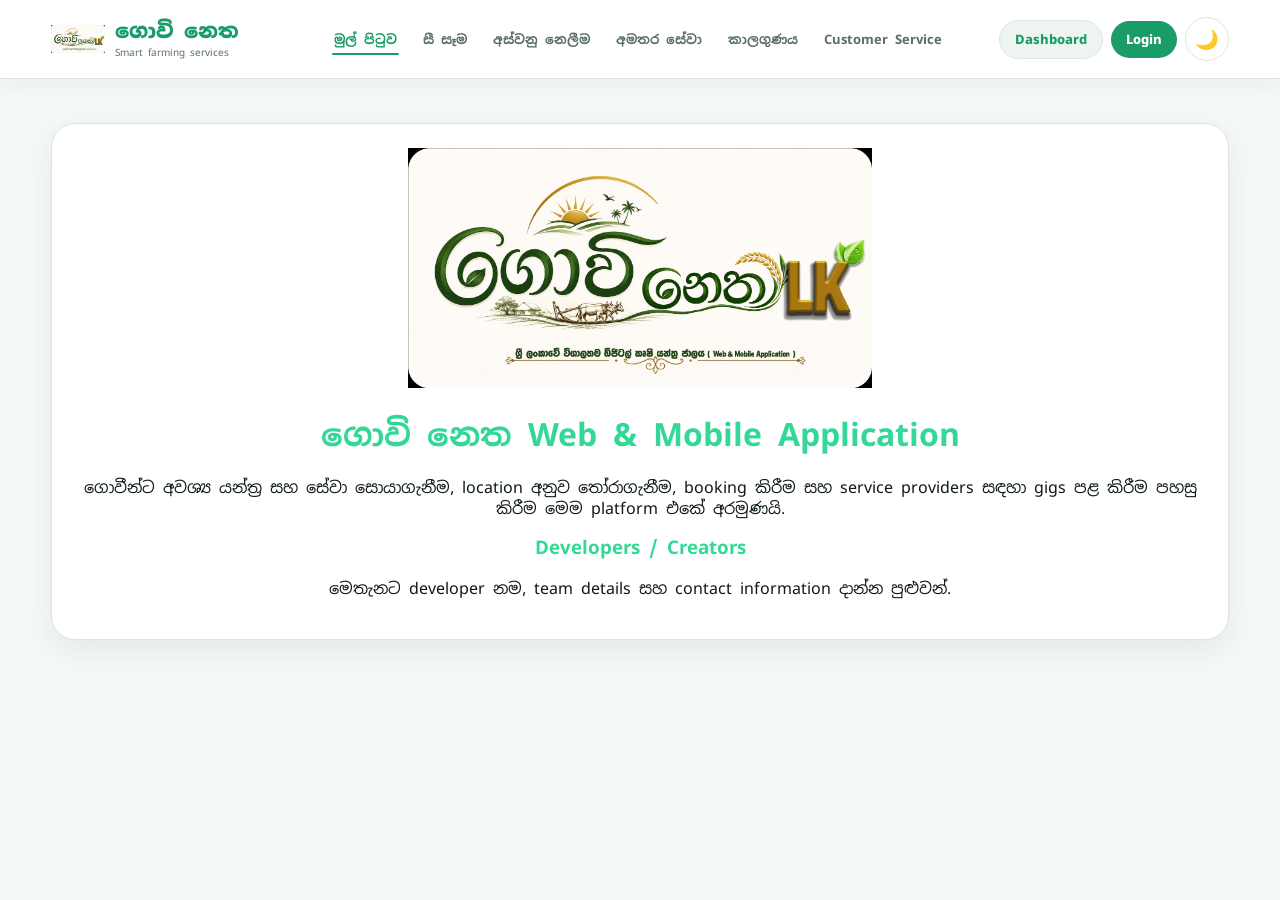
<file: pages/about.html>
<!doctype html><html lang="si"><head><meta charset="utf-8"><meta name="viewport" content="width=device-width,initial-scale=1"><title>ගොවි නෙත | About</title><script>document.documentElement.dataset.theme=localStorage.getItem("goviTheme")||"light";</script><link rel="stylesheet" href="../css/style.css"></head><body><div id="siteHeader"></div><main class="section"><div class="container"><div class="card" style="text-align:center"><img src="../assets/logo.png" style="width:min(500px,90%);height:240px;object-fit:contain"><h1 style="color:#33d896">ගොවි නෙත Web & Mobile Application</h1><p>ගොවීන්ට අවශ්‍ය යන්ත්‍ර සහ සේවා සොයාගැනීම, location අනුව තෝරාගැනීම, booking කිරීම සහ service providers සඳහා gigs පළ කිරීම පහසු කිරීම මෙම platform එකේ අරමුණයි.</p><h3 style="color:#33d896">Developers / Creators</h3><p>මෙතැනට developer නම, team details සහ contact information දාන්න පුළුවන්.</p></div></div></main><script src="../js/header.js"></script><script src="../js/app.js"></script></body></html>
</file>
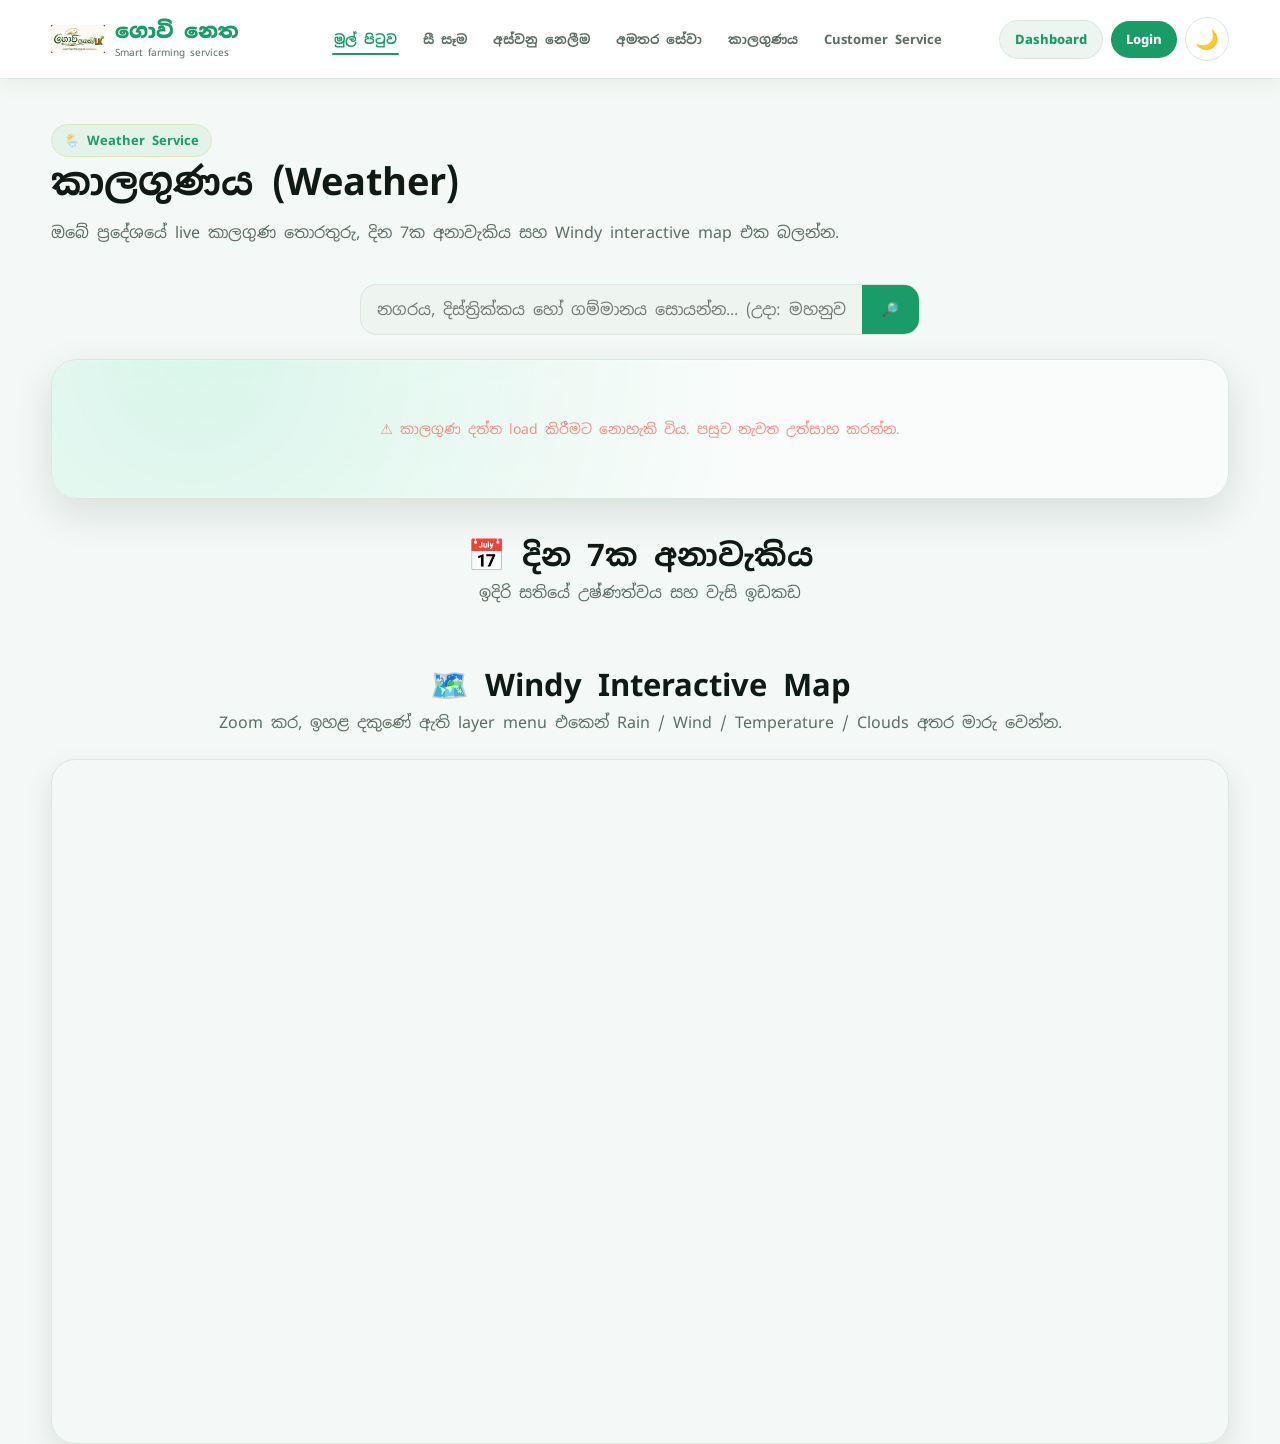
<file: pages/weather.html>
<!doctype html><html lang="si"><head><meta charset="utf-8"><meta name="viewport" content="width=device-width,initial-scale=1"><title>ගොවි නෙත LK | කාලගුණය (Weather)</title><script>document.documentElement.dataset.theme=localStorage.getItem("goviTheme")||"light";</script><link rel="stylesheet" href="../css/style.css"></head><body><div id="siteHeader"></div>
<main>
<div class="container page-head"><span class="badge">🌦️ Weather Service</span><h1>කාලගුණය (Weather)</h1><p>ඔබේ ප්‍රදේශයේ live කාලගුණ තොරතුරු, දින 7ක අනාවැකිය සහ Windy interactive map එක බලන්න.</p></div>
<div class="container">
  <div class="weather-search-wrap">
    <form class="weather-search-bar" id="weatherSearchForm">
      <input id="weatherSearchInput" placeholder="නගරය, දිස්ත්‍රික්කය හෝ ගම්මානය සොයන්න... (උදා: මහනුවර, අනුරාධපුරය)" autocomplete="off">
      <button type="submit">🔎</button>
    </form>
    <div class="weather-suggestions hidden" id="weatherSuggestions"></div>
  </div>

  <div class="weather-glass" id="weatherPageCurrent"><div class="weather-loading">⛅ ඔබේ ස්ථානය සොයමින්... GPS අවසර ලබා දෙන්න.</div></div>

  <div class="advisory-card hidden" id="weatherPageAdvisory"></div>

  <div class="section-title" style="margin-top:36px"><h2>📅 දින 7ක අනාවැකිය</h2><p>ඉදිරි සතියේ උෂ්ණත්වය සහ වැසි ඉඩකඩ</p></div>
  <div class="forecast-strip" id="weatherForecastStrip"></div>

  <div class="section-title" style="margin-top:36px"><h2>🗺️ Windy Interactive Map</h2><p>Zoom කර, ඉහළ දකුණේ ඇති layer menu එකෙන් Rain / Wind / Temperature / Clouds අතර මාරු වෙන්න.</p></div>
  <div class="windy-embed-wrap"><iframe id="windyFrame" src="" loading="lazy" allowfullscreen title="Windy interactive weather map"></iframe></div>
</div>
</main>
<div id="toast" class="toast"></div>
<script src="../js/header.js"></script><script src="../js/app.js"></script>
<script type="module">
import { initWeatherPage } from "../js/weather.js";
initWeatherPage();
</script>
</body></html>
</file>
<file: css/style.css>
@import url('https://fonts.googleapis.com/css2?family=Noto+Sans+Sinhala:wght@400;500;600;700;800&family=Noto+Sans+Tamil:wght@400;500;600;700;800&display=swap');
:root{--green:#33d896;--green2:#22b67c;--gold:#f0b93d;--cream:#0b0f0d;--ink:#eaf3ee;--muted:#9db3a6;--line:#223028;--card:#131a17;--card2:#182019;--shadow:0 18px 45px rgba(0,0,0,.55)}
html[data-theme="light"]{--green:#1a9c68;--green2:#158056;--gold:#c98a12;--cream:#f4f8f6;--ink:#0f1a15;--muted:#5a6f63;--line:#dbe6df;--card:#ffffff;--card2:#eef4f0;--shadow:0 12px 30px rgba(20,40,30,.10)}
*{box-sizing:border-box}html{scroll-behavior:smooth}body{margin:0;background:var(--cream);color:var(--ink);font-family:'Noto Sans Sinhala',system-ui,sans-serif;transition:background .25s,color .25s}a{text-decoration:none;color:inherit}.container{width:min(1180px,92%);margin:auto}.topbar{background:#070a08;color:#cfe0d5;font-size:13px;padding:7px 0;border-bottom:1px solid var(--line)}.topbar .container{display:flex;justify-content:space-between;gap:15px}.header{position:sticky;top:0;z-index:1000;background:rgba(11,15,13,.88);backdrop-filter:blur(14px);box-shadow:0 4px 22px rgba(0,0,0,.35);border-bottom:1px solid var(--line)}.nav{height:78px;display:flex;align-items:center;gap:22px}.brand{display:flex;align-items:center;gap:11px;min-width:220px}.brand img{width:58px;height:58px;object-fit:contain;border-radius:14px}.brand strong{color:var(--green);font-size:19px;line-height:1.1}.brand small{display:block;color:var(--muted);font-size:10px;margin-top:3px}.search{flex:1;display:flex;max-width:530px;background:#0f1512;border:1px solid var(--line);border-radius:14px;overflow:hidden}.search input{flex:1;border:0;background:transparent;padding:13px 16px;outline:0;font:inherit;color:var(--ink)}.search input::placeholder{color:#5f7468}.search button{border:0;background:var(--green);color:#04140c;font-weight:800;padding:0 18px;cursor:pointer}.nav-actions{display:flex;gap:9px;align-items:center}.nav-avatar-btn{display:inline-flex;align-items:center;justify-content:center;width:40px;height:40px;border-radius:50%;flex:none}
.nav-avatar-btn:not(:has(img)){background:var(--card2);border:1px solid var(--line);color:var(--ink);font-size:18px}
.nav-avatar{width:40px;height:40px;border-radius:50%;object-fit:cover;border:2px solid var(--green);display:block;box-shadow:0 0 0 2px rgba(51,216,150,.15)}.btn{border:0;border-radius:12px;padding:11px 17px;font:inherit;font-weight:700;cursor:pointer;display:inline-flex;align-items:center;justify-content:center;gap:7px}.btn.primary{background:var(--green);color:#04140c}.btn.gold{background:var(--gold);color:#241800}.btn.light{background:var(--card2);color:var(--green);border:1px solid var(--line)}.btn.outline{background:transparent;border:1px solid var(--line);color:var(--ink)}.hero{padding:46px 0 20px;background:radial-gradient(ellipse at top,#122019 0%,var(--cream) 65%)}.hero-center{display:flex;flex-direction:column;align-items:center;text-align:center;max-width:760px;margin:0 auto}.hero-logo{width:min(560px,92%);height:auto;object-fit:contain;filter:drop-shadow(0 0 55px rgba(51,216,150,.25));margin-bottom:6px}.hero-sub{font-size:17px;color:var(--muted);line-height:1.9;max-width:640px;margin:6px 0 22px}.hero-cta{display:flex;gap:12px;flex-wrap:wrap;justify-content:center}.hero-cta .btn{padding:13px 24px;font-size:15px;border-radius:14px}.hero-pills{display:flex;gap:12px;flex-wrap:wrap;justify-content:center;margin-top:24px}.hero-pills span{background:var(--card);border:1px solid var(--line);box-shadow:var(--shadow);padding:9px 16px;border-radius:999px;font-size:13px;font-weight:700;color:var(--green)}.hero h1{font-size:clamp(34px,5vw,58px);line-height:1.12;margin:12px 0;color:var(--green)}.hero p{font-size:17px;color:var(--muted);line-height:1.9;max-width:700px}.badge{display:inline-block;padding:7px 12px;border-radius:999px;background:#122019;border:1px solid var(--line);color:var(--green);font-weight:700;font-size:13px}.hero-card{background:var(--card);border:1px solid var(--line);border-radius:28px;box-shadow:var(--shadow);padding:24px}.hero-card img{width:100%;height:260px;object-fit:contain;border-radius:20px;background:var(--card2)}.stats{display:grid;grid-template-columns:repeat(4,1fr);gap:14px;margin:30px 0}.stat{background:var(--card);border:1px solid var(--line);padding:22px;border-radius:18px;box-shadow:var(--shadow)}.stat b{display:block;color:var(--green);font-size:27px}.stat span{color:var(--muted);font-size:13px}.ad{min-height:130px;border:1px dashed var(--line);background:linear-gradient(120deg,#101512,var(--cream));border-radius:22px;display:flex;align-items:center;justify-content:center;text-align:center;color:var(--muted);margin:20px 0 38px}.section{padding:35px 0}.section-title{text-align:center;margin-bottom:26px}.section-title h2{color:var(--green);font-size:30px;margin:0 0 7px}.section-title p{color:var(--muted);margin:0}.big-buttons{display:grid;grid-template-columns:repeat(3,1fr);gap:20px}.big-btn{min-height:180px;border-radius:24px;padding:28px;background:var(--card);border:1px solid var(--line);box-shadow:var(--shadow);display:flex;flex-direction:column;justify-content:center;align-items:center;text-align:center;transition:.2s}.big-btn:hover{transform:translateY(-4px);border-color:var(--green);box-shadow:0 18px 45px rgba(51,216,150,.18)}.big-btn .icon{font-size:52px;margin-bottom:10px}.big-btn h3{margin:0;color:var(--green);font-size:22px}.big-btn p{margin:8px 0 0;color:var(--muted);font-size:13px}.info-grid{display:grid;grid-template-columns:1fr 1fr;gap:22px}.card{background:var(--card);border:1px solid var(--line);border-radius:22px;padding:24px;box-shadow:var(--shadow)}.card h3{color:var(--green);margin-top:0}.footer{margin-top:45px;background:#070a08;color:#c7d7cc;padding:42px 0 22px;border-top:1px solid var(--line)}.footer-grid{display:grid;grid-template-columns:1.4fr 1fr 1fr;gap:25px}.footer h3{color:var(--green)}.footer p{color:#8ea294;line-height:1.8}.copyright{border-top:1px solid var(--line);margin-top:25px;padding-top:16px;font-size:12px;color:#6f8477}.page-head{padding:38px 0 24px}.page-head h1{color:var(--green);margin:0 0 8px;font-size:34px}.page-head p{color:var(--muted)}.map-wrap{display:grid;grid-template-columns:330px 1fr;gap:18px}.filters{background:var(--card);border:1px solid var(--line);border-radius:20px;padding:20px}.field{margin-bottom:14px}.field label{display:block;font-weight:700;font-size:13px;margin-bottom:6px;color:#c3d6c9}.field input,.field select,.field textarea{width:100%;padding:12px;border:1px solid var(--line);border-radius:11px;background:var(--card2);color:var(--ink);outline:0;font:inherit}.field input::placeholder,.field textarea::placeholder{color:#5f7468}.field textarea{min-height:100px;resize:vertical}.two-col{display:grid;grid-template-columns:1fr 1fr;gap:12px}.map{height:590px;border-radius:22px;overflow:hidden;border:1px solid var(--line);box-shadow:var(--shadow)}.results{margin-top:20px;display:grid;grid-template-columns:repeat(2,1fr);gap:16px}.service-card{background:var(--card);border:1px solid var(--line);border-radius:20px;padding:18px}.service-card .row{display:flex;justify-content:space-between;gap:10px}.service-card h3{margin:8px 0;color:var(--green)}.service-card p{color:var(--muted);font-size:13px;line-height:1.7}.tag{display:inline-block;padding:5px 9px;background:#102019;color:var(--green);border-radius:8px;font-size:11px;font-weight:700}.modal{position:fixed;inset:0;background:rgba(0,0,0,.65);z-index:2000;display:none;align-items:center;justify-content:center;padding:20px}.modal.show{display:flex}.modal-box{background:var(--card);border:1px solid var(--line);width:min(500px,100%);border-radius:24px;padding:25px;box-shadow:0 30px 80px rgba(0,0,0,.55)}.modal-box h2{color:var(--green);margin-top:0}.close{float:right;border:0;background:var(--card2);color:var(--ink);border-radius:10px;padding:8px;cursor:pointer}.dash{display:grid;grid-template-columns:240px 1fr;min-height:650px}.sidebar{background:#070a08;color:#fff;padding:22px;border-right:1px solid var(--line)}.side-link{display:block;padding:12px;border-radius:10px;color:#b9cabf;margin:5px 0;cursor:pointer}.side-link:hover,.side-link.active{background:var(--green);color:#04140c}.content{padding:28px}.panel-grid{display:grid;grid-template-columns:repeat(3,1fr);gap:15px}.list{display:grid;gap:10px}.list-item{padding:15px;background:var(--card);border:1px solid var(--line);border-radius:14px;display:flex;justify-content:space-between;gap:15px;align-items:center}.status{padding:5px 9px;border-radius:8px;background:#2a2410;color:var(--gold);font-size:11px;font-weight:700}.hidden{display:none!important}@media(max-width:850px){.nav{height:auto;padding:10px 0;flex-wrap:wrap;justify-content:space-between}.brand{min-width:0}.nav-actions{margin-left:auto}.search{order:3;max-width:none;flex-basis:100%}.hero-grid,.info-grid,.map-wrap{grid-template-columns:1fr}.stats,.big-buttons{grid-template-columns:1fr 1fr}.results{grid-template-columns:1fr}.map{height:440px}.footer-grid{grid-template-columns:1fr}.dash{grid-template-columns:1fr}.sidebar{display:flex;flex-direction:column;gap:10px;position:sticky;top:78px;z-index:900}.side-nav{flex-direction:row;flex-wrap:wrap;overflow:auto;gap:7px}.side-link{white-space:nowrap}.panel-grid{grid-template-columns:1fr 1fr}}
/* Dashboard/Admin mobile fix: keep the sidebar in normal flow so it never covers the page title/content. */
@media(max-width:850px){
  .container.dash{align-items:start}
  .dash>.sidebar{position:relative!important;top:auto!important;z-index:1!important;margin:0!important}
  .dash>.content{position:relative;z-index:2}
}@media(max-width:520px){html,body{overflow-x:hidden}.topbar .container{flex-wrap:wrap;gap:3px 12px;font-size:11px}.topbar .container span:last-child{display:none}.stats,.big-buttons{grid-template-columns:1fr}.hero{padding-top:22px}.hero-logo{width:88%}.hero-sub{font-size:15px;line-height:1.7}.hero-cta{width:100%}.hero-cta .btn{flex:1}.nav{gap:10px}.nav-actions{gap:6px}.nav-actions .btn{padding:10px 12px}.nav-actions .btn span{display:none}.theme-toggle{width:40px;height:40px;min-width:40px;font-size:16px}.brand img{width:44px;height:44px}.brand strong{font-size:15px}.brand small{font-size:9px}.section{padding:22px 0}.section-title h2{font-size:23px}.content{padding:16px}.sidebar{padding:12px}.card{padding:16px;border-radius:16px}.panel-grid{grid-template-columns:1fr 1fr;gap:10px}.stat{padding:14px}.stat b{font-size:21px}.list-item{flex-wrap:wrap}.list-item>div:last-child{flex-wrap:wrap;width:100%}.modal-box{padding:16px;border-radius:18px}.two-col{grid-template-columns:1fr!important}.ad-admin-card{flex-wrap:wrap}.big-btn{min-height:150px;padding:20px}.big-btn .icon{font-size:40px}}
.toast{position:fixed;right:22px;bottom:22px;background:var(--green);color:#04140c;font-weight:700;padding:13px 17px;border-radius:12px;box-shadow:0 15px 35px rgba(0,0,0,.5);transform:translateY(20px);opacity:0;pointer-events:none;transition:.2s;z-index:3000}.toast.show{transform:translateY(0);opacity:1}.notice{padding:14px;border-radius:12px;background:#102019;border:1px solid var(--line);color:#c3d6c9;font-size:13px}
html[data-theme="light"] .topbar{background:#0e3f2c;color:#eafff3}
html[data-theme="light"] .header{background:rgba(255,255,255,.9)}
html[data-theme="light"] .search{background:#fff}
html[data-theme="light"] .search input{color:var(--ink)}
html[data-theme="light"] .search input::placeholder{color:#8a9b92}
html[data-theme="light"] .hero{background:radial-gradient(ellipse at top,#e3f3ea 0%,var(--cream) 65%)}
html[data-theme="light"] .footer{background:#0e3f2c;color:#eafff3}
html[data-theme="light"] .footer p{color:#cfe8dc}
html[data-theme="light"] .copyright{color:#cfe8dc;border-top-color:rgba(255,255,255,.15)}
html[data-theme="light"] .badge,html[data-theme="light"] .tag{background:#e3f3ea}
html[data-theme="light"] .notice{background:#eafbf2;color:#204233}
html[data-theme="light"] .status{background:#fbeed2}
html[data-theme="light"] .sidebar{background:#0e3f2c}
html[data-theme="light"] .field input::placeholder,html[data-theme="light"] .field textarea::placeholder{color:#8a9b92}
/* ---- Theme toggle switch ---- */
.theme-toggle{border:1px solid var(--line);background:var(--card2);color:var(--ink);border-radius:999px;width:44px;height:44px;min-width:44px;display:inline-flex;align-items:center;justify-content:center;cursor:pointer;font-size:19px;padding:0}
.theme-toggle:hover{border-color:var(--green)}
/* ---- Homepage Ads: image fills its 16:9 banner area ---- */
.home-top-ad{padding:12px 0 2px}
.ad-slot{
  width:100%;
  margin:0 0 12px;
  padding:0;
  position:relative;
  overflow:hidden;
  line-height:0;
  background:transparent;
  border:0;
  border-radius:22px;
  opacity:1;
}
.ad-slot.empty{
  min-height:120px;
  aspect-ratio:16/9;
  border:1px dashed var(--line);
  background:linear-gradient(120deg,var(--card2),var(--cream));
  display:flex;
  align-items:center;
  justify-content:center;
  text-align:center;
  line-height:1.5;
  padding:22px;
}
.ad-media-stage{
  position:relative;
  width:100%;
  aspect-ratio:16/9;
  overflow:hidden;
  border-radius:22px;
  background:transparent;
}
.ad-media-layer{
  position:absolute;
  inset:0;
  width:100%;
  height:100%;
  opacity:1;
  transition:opacity var(--ad-fade-out,.5s) ease;
}
.ad-media-layer.is-old{opacity:0;transition:opacity var(--ad-fade-out,.5s) ease}
.ad-media-layer img{
  display:block;
  width:100%;
  height:100%;
  object-fit:cover;
  object-position:center;
  background:transparent;
}
.ad-slot .ad-media-link{
  display:block;
  width:100%;
  height:100%;
  line-height:0;
}
.ad-slot .ad-caption{
  position:absolute;
  z-index:3;
  left:0;
  right:0;
  bottom:0;
  padding:8px 12px;
  font-size:12px;
  line-height:1.35;
  color:#fff;
  text-align:left;
  background:linear-gradient(transparent,rgba(0,0,0,.72));
  pointer-events:none;
}
.ad-slot .ad-progress{
  position:absolute;
  z-index:4;
  left:0;
  right:0;
  bottom:0;
  height:3px;
  background:rgba(255,255,255,.18);
  pointer-events:none;
}
.ad-slot .ad-progress span{
  display:block;
  width:0;
  height:100%;
  background:var(--green);
}
.ad-slot.ad-transition .ad-media-layer.is-new{
  animation:adFadeIn var(--ad-fade-in,.5s) ease forwards;
}
@keyframes adFadeIn{
  from{opacity:0}
  to{opacity:1}
}
/* ---- Admin ads manager ---- */
.ads-manager-grid{display:grid;grid-template-columns:340px 1fr;gap:18px}
@media(max-width:850px){.ads-manager-grid{grid-template-columns:1fr}}
.ad-admin-card{background:var(--card);border:1px solid var(--line);border-radius:16px;padding:14px;display:flex;gap:12px;align-items:flex-start}
.ad-admin-card .thumb{width:96px;height:96px;border-radius:10px;object-fit:cover;background:var(--card2);flex-shrink:0}
.ad-admin-card .thumb.video-thumb{display:flex;align-items:center;justify-content:center;font-size:28px}
.ad-admin-card .grow{flex:1;min-width:0}
.ad-admin-card .grow small{color:var(--muted);display:block;margin-top:3px;word-break:break-word}
.pill-toggle{display:inline-flex;gap:6px;align-items:center;font-size:12px;font-weight:700;padding:5px 10px;border-radius:999px;cursor:pointer;border:1px solid var(--line)}
.pill-toggle.on{background:#102019;color:var(--green)}
.pill-toggle.off{background:#3a1518;color:#ff8f8f}


/* ===== Mobile dashboard improvements ===== */
@media (max-width:600px){
  .container.dash, .container {width:100%;padding:12px}
  .home-top-ad{padding:8px 0 0}
  .home-top-ad .container{padding-left:12px;padding-right:12px}
  .ad-slot{border-radius:0;margin-bottom:10px}
  .ad-slot img{border-radius:16px}
  .ad-slot.empty{padding:16px}
  .ad-slot .ad-caption{font-size:10px;padding:6px 9px}
  .dash{display:block!important}
  .sidebar{
    width:100%!important;
    display:flex!important;
    flex-direction:column!important;
    gap:8px;
    margin-bottom:14px;
    position:relative!important;
  }
  .content{width:100%!important}
  .side-nav{
    display:grid!important;
    grid-template-columns:repeat(2,minmax(0,1fr))!important;
    gap:8px!important;
    width:100%;
    overflow:visible!important;
  }
  .side-nav .side-link{
    width:100%;
    min-width:0;
    box-sizing:border-box;
    margin:0!important;
    text-align:center;
    white-space:normal;
  }
  .content{clear:both}
  .panel-grid{
    grid-template-columns:repeat(auto-fit,minmax(110px,1fr))!important;
    gap:10px!important;
  }
  .stat{
    padding:14px 10px!important;
    text-align:center;
  }
  .stat b{font-size:19px!important}
  .stat span{font-size:11px!important}
  .section,.panel{
    border-radius:16px!important;
    padding:14px!important;
    overflow:hidden;
  }
  .gig-card,.ad-admin-card{
    flex-direction:column!important;
  }
  .ad-admin-card .thumb{
    width:100%!important;
    height:180px!important;
  }
  h1{font-size:28px!important}
  h2{font-size:20px!important}
}

/* ---- Dashboard profile card (sidebar) ---- */
.profile-box{
  display:flex;flex-direction:column;align-items:center;text-align:center;
  gap:8px;padding:22px 14px;margin-bottom:14px;
  background:var(--card2);border:1px solid var(--line);border-radius:18px;
}
.profile-box .avatar{
  width:72px;height:72px;border-radius:50%;object-fit:cover;
  border:3px solid var(--green);background:var(--card);
}
.profile-box b{font-size:15px;color:var(--ink);word-break:break-word}
.role-pill{
  display:inline-block;padding:4px 12px;border-radius:999px;
  background:#102019;color:var(--green);font-size:11px;font-weight:700;
}
html[data-theme="light"] .role-pill{background:#e3f3ea}
.side-nav{display:flex;flex-direction:column;gap:4px}
.stat-icon{display:block;font-size:20px;margin-bottom:4px}
/* ---- Gig photo carousel (service cards, admin gig view) ---- */
.carousel{position:relative;width:100%;border-radius:12px;overflow:hidden;background:var(--card2);margin:8px 0}
.carousel-track{position:relative;width:100%;height:100%}
.carousel-slide{position:absolute;inset:0;width:100%;height:100%;object-fit:contain;background:var(--card2);opacity:0;pointer-events:none;transition:opacity .25s}
.carousel-slide.active{opacity:1;pointer-events:auto}
.carousel-arrow{position:absolute;top:50%;transform:translateY(-50%);border:0;width:32px;height:32px;border-radius:50%;background:rgba(0,0,0,.45);color:#fff;font-size:18px;line-height:1;cursor:pointer;display:flex;align-items:center;justify-content:center;z-index:2}
.carousel-arrow.prev{left:8px}
.carousel-arrow.next{right:8px}
.carousel-arrow:hover{background:rgba(0,0,0,.7)}
.carousel-dots{position:absolute;bottom:8px;left:0;right:0;display:flex;gap:5px;justify-content:center;z-index:2}
.carousel-dots .dot{width:6px;height:6px;border-radius:50%;background:rgba(255,255,255,.55)}
.carousel-dots .dot.active{background:#fff;width:16px;border-radius:4px}
.carousel-count{position:absolute;top:8px;right:8px;background:rgba(0,0,0,.5);color:#fff;font-size:11px;padding:2px 7px;border-radius:999px;z-index:2}
/* ---- Gig location search row (Post a Gig form) ---- */
.loc-search-row{display:flex;gap:8px;margin-bottom:10px;align-items:stretch}
.loc-search-row input{flex:1;min-width:0}
.loc-search-btns{display:flex;gap:8px;flex-shrink:0}
.loc-search-btns .btn{white-space:nowrap}
@media(max-width:600px){
  .loc-search-row{flex-direction:column}
  .loc-search-row input{width:100%}
  .loc-search-btns{width:100%}
  .loc-search-btns .btn{flex:1}
}

@media(max-width:600px){
  .profile-box{padding:20px 14px}
  .profile-box .avatar{width:64px;height:64px}
  .side-nav{
    flex-direction:row;flex-wrap:wrap;gap:8px;justify-content:center;
  }
  .side-nav .side-link{
    flex:1 1 auto;text-align:center;white-space:nowrap;
    font-size:13px;padding:10px 12px;margin:0;
  }
}
.table-wrap{overflow-x:auto;margin-bottom:8px;border-radius:14px}
.data-table{width:100%;border-collapse:collapse;background:var(--card);border:1px solid var(--line);font-size:13px;min-width:640px}
.data-table th{background:var(--card2);color:var(--green);text-align:left;padding:10px 12px;font-size:12px;white-space:nowrap;position:sticky;top:0}
.data-table td{padding:10px 12px;border-top:1px solid var(--line);color:var(--ink)}
.data-table tbody tr:hover td{background:rgba(51,216,150,.06)}
.empty-row{text-align:center!important;color:var(--muted);padding:20px!important}
.db-toolbar{display:flex;gap:10px;align-items:center;flex-wrap:wrap;justify-content:space-between;margin-bottom:10px}
.export-btn{padding:7px 12px;font-size:12px;white-space:nowrap}
@media(max-width:850px){.data-table{font-size:12px}}

/* ---- Weather (කාලගුණය) — glassmorphism ---- */
.weather-section{padding:22px 0 6px}
.weather-glass{position:relative;border-radius:26px;padding:26px;background:rgba(19,26,23,.55);background:color-mix(in srgb, var(--card) 55%, transparent);border:1px solid var(--line);border:1px solid color-mix(in srgb, var(--line) 70%, transparent);backdrop-filter:blur(18px) saturate(140%);-webkit-backdrop-filter:blur(18px) saturate(140%);box-shadow:0 18px 50px rgba(0,0,0,.35),inset 0 1px 0 rgba(255,255,255,.04);overflow:hidden}
.weather-glass::before{content:'';position:absolute;inset:0;background:radial-gradient(circle at 12% 0%,rgba(51,216,150,.16),transparent 55%);pointer-events:none}
html[data-theme="light"] .weather-glass{background:rgba(255,255,255,.55);box-shadow:0 14px 40px rgba(20,40,30,.12),inset 0 1px 0 rgba(255,255,255,.6)}
.weather-current{display:flex;align-items:center;justify-content:space-between;gap:20px;flex-wrap:wrap;position:relative;z-index:1}
.weather-main{display:flex;align-items:center;gap:16px}
.weather-icon-big{font-size:60px;line-height:1;filter:drop-shadow(0 6px 16px rgba(51,216,150,.25))}
.weather-temp-block b{font-size:42px;color:var(--ink);display:block;line-height:1.15}
.weather-temp-block span{color:var(--muted);font-weight:600;font-size:13px}
.weather-place{display:flex;align-items:center;gap:6px;font-weight:700;color:var(--green);font-size:14px;margin-bottom:4px}
.weather-meta-grid{display:grid;grid-template-columns:repeat(auto-fit,minmax(105px,1fr));gap:10px;margin-top:20px;position:relative;z-index:1}
.weather-meta-item{background:var(--card2);background:color-mix(in srgb, var(--card2) 65%, transparent);border:1px solid var(--line);border-radius:16px;padding:12px 10px;text-align:center}
.weather-meta-item .wi{font-size:19px;display:block;margin-bottom:4px}
.weather-meta-item b{display:block;color:var(--ink);font-size:14px}
.weather-meta-item span{color:var(--muted);font-size:10.5px}
.weather-updated{margin-top:14px;font-size:11.5px;color:var(--muted);position:relative;z-index:1}
.weather-loading,.weather-error{padding:34px 10px;text-align:center;color:var(--muted);font-size:14px}
.weather-error{color:#ff8a80}
/* Farmer advisory card */
.advisory-card{margin-top:18px;border-radius:20px;padding:18px 20px;background:rgba(240,185,61,.09);border:1px solid rgba(240,185,61,.32)}
.advisory-card h4{margin:0 0 10px;color:var(--gold);font-size:15px;display:flex;align-items:center;gap:8px}
.advisory-list{margin:0;padding:0;list-style:none;display:grid;gap:8px}
.advisory-list li{font-size:13px;line-height:1.7;color:var(--ink);background:var(--card2);border-radius:12px;padding:9px 12px;border:1px solid var(--line)}
/* Weather page: search bar */
.weather-search-wrap{position:relative;max-width:560px;margin:0 auto 24px}
.weather-search-bar{display:flex;background:var(--card2);border:1px solid var(--line);border-radius:16px;overflow:hidden}
.weather-search-bar input{flex:1;border:0;background:transparent;padding:14px 16px;font:inherit;color:var(--ink);outline:0;min-width:0}
.weather-search-bar button{border:0;background:var(--green);color:#04140c;font-weight:800;padding:0 20px;cursor:pointer}
.weather-suggestions{position:absolute;top:calc(100% + 6px);left:0;right:0;background:var(--card);border:1px solid var(--line);border-radius:14px;box-shadow:var(--shadow);overflow:hidden;z-index:50;max-height:260px;overflow-y:auto}
.weather-suggestions button{display:block;width:100%;text-align:left;border:0;background:transparent;color:var(--ink);padding:11px 14px;font:inherit;font-size:13px;cursor:pointer}
.weather-suggestions button:hover{background:var(--card2)}
.weather-suggestions .empty{padding:12px 14px;color:var(--muted);font-size:13px}
/* 7-day forecast strip */
.forecast-strip{display:grid;grid-template-columns:repeat(auto-fit,minmax(90px,1fr));gap:10px;margin-top:18px}
.forecast-day{background:var(--card2);background:color-mix(in srgb, var(--card2) 65%, transparent);border:1px solid var(--line);border-radius:16px;padding:14px 8px;text-align:center}
.forecast-day .fd-name{font-size:12px;color:var(--muted);font-weight:700}
.forecast-day .fd-icon{font-size:24px;margin:6px 0}
.forecast-day .fd-temps b{color:var(--ink)}
.forecast-day .fd-temps span{color:var(--muted);font-size:12px}
.forecast-day .fd-rain{font-size:11px;color:#5fb8ff;margin-top:4px}
/* Windy embed */
.windy-embed-wrap{margin-top:18px;border-radius:24px;overflow:hidden;border:1px solid var(--line);box-shadow:var(--shadow);position:relative;padding-bottom:58%;height:0}
.windy-embed-wrap iframe{position:absolute;inset:0;width:100%;height:100%;border:0}
@media(max-width:850px){.weather-glass{padding:20px}.weather-icon-big{font-size:50px}.weather-temp-block b{font-size:34px}}
@media(max-width:520px){.weather-glass{padding:16px;border-radius:20px}.weather-meta-grid{grid-template-columns:repeat(2,1fr)}.forecast-strip{grid-template-columns:repeat(3,1fr)}.weather-current{gap:14px}.windy-embed-wrap{padding-bottom:100%}}

/* ===== 2026 Professional responsive polish ===== */
:root{--content-max:1320px}
.container{width:min(var(--content-max),94%)}
.header{box-shadow:0 8px 30px rgba(0,0,0,.28)}
.btn,.big-btn,.card,.service-card,.stat,.ad-slot,.weather-glass{transition:transform .22s ease,box-shadow .22s ease,border-color .22s ease}
.btn:hover{transform:translateY(-1px)}
.big-btn:hover,.card:hover,.stat:hover{box-shadow:0 22px 55px rgba(0,0,0,.32)}
.big-btn .icon{animation:goviFloat 4s ease-in-out infinite}
@keyframes goviFloat{0%,100%{transform:translateY(0)}50%{transform:translateY(-5px)}}
.ad-slot{position:relative;min-height:120px;max-width:100%;margin-left:auto;margin-right:auto;background:var(--card2)}
.ad-slot.ad-live{display:block;text-align:left;border-style:solid;border-color:color-mix(in srgb,var(--green) 25%,var(--line));animation:adIn .35s ease both}
@keyframes adIn{from{opacity:.25;transform:scale(.99)}to{opacity:1;transform:scale(1)}}
.ad-slot img,.ad-slot video{width:100%;height:auto;max-height:520px;object-fit:contain;object-position:center;border-radius:20px}
.ad-progress{height:3px;background:color-mix(in srgb,var(--line) 70%,transparent);overflow:hidden}
.ad-progress span{display:block;height:100%;width:0;background:var(--green)}
.ad-schedule-inline{display:flex;gap:8px;align-items:end;flex-wrap:wrap;margin-top:10px}
.ad-schedule-inline label{font-size:11px;color:var(--muted);display:grid;gap:4px}
.mini-input{width:86px;padding:7px 8px;border-radius:9px;border:1px solid var(--line);background:var(--card2);color:var(--ink);font:inherit}
.mini-save{padding:7px 10px;font-size:11px}
.btn.danger{background:#3a1518;color:#ff9c9c;padding:7px 10px;font-size:12px}
.weather-location-refresh{margin-top:14px}
@media(min-width:1400px){.container{width:min(1400px,94%)}.hero-logo{width:min(650px,92%)}.map{height:650px}}
@media(max-width:850px){.container{width:94%}.ad-slot img,.ad-slot video{max-height:360px}.ad-schedule-inline{align-items:stretch}.mini-input{width:78px}.weather-current{align-items:flex-start}}
@media(max-width:520px){.container{width:100%;padding-left:12px;padding-right:12px}.ad-slot{border-radius:16px}.ad-slot img,.ad-slot video{max-height:260px;border-radius:16px}.ad-caption{font-size:11px}.ad-schedule-inline{display:grid;grid-template-columns:1fr 1fr}.ad-schedule-inline .mini-save{grid-column:1/-1}.mini-input{width:100%}.weather-location-refresh{width:100%}}
@media(prefers-reduced-motion:reduce){*,*::before,*::after{animation-duration:.01ms!important;animation-iteration-count:1!important;scroll-behavior:auto!important;transition:none!important}}


/* ==========================================================================
   🌾 Govi Netha — final warm agriculture UI
   Inspired by the supplied EcoFarm mobile UI: warm cream, wheat gold,
   olive green, soft cards, generous radius and mobile-first spacing.
   ========================================================================== */
:root{
  --green:#587700;
  --green2:#6d8d12;
  --gold:#d89b28;
  --cream:#fbfaf5;
  --ink:#171b12;
  --muted:#72756a;
  --line:#e9e3d4;
  --card:#ffffff;
  --card2:#f7f3e7;
  --shadow:0 18px 45px rgba(82,67,25,.10);
  --soft-shadow:0 10px 28px rgba(82,67,25,.08);
}
html[data-theme="dark"]{
  --green:#9fbe45;--green2:#7f9e2b;--gold:#efbd55;--cream:#11140e;--ink:#f4f4e9;
  --muted:#a9ad9e;--line:#2d3323;--card:#191d15;--card2:#23281d;
  --shadow:0 18px 45px rgba(0,0,0,.35);--soft-shadow:0 10px 28px rgba(0,0,0,.25);
}
body{background:var(--cream);color:var(--ink)}
.container{width:min(1240px,92%)}
.header{position:sticky;top:0;background:rgba(251,250,245,.92);backdrop-filter:blur(16px);border-bottom:1px solid var(--line);box-shadow:0 4px 22px rgba(82,67,25,.06)}
html[data-theme="dark"] .header{background:rgba(17,20,14,.92)}
.nav{height:78px;gap:22px}
.brand{min-width:225px;gap:10px}
.brand img{width:54px;height:54px;border-radius:16px}
.brand strong{color:var(--green);font-size:20px;font-weight:900}
.brand small{color:var(--muted);font-size:10px}
.main-nav{display:flex;align-items:center;gap:22px;flex:1;justify-content:center}
.main-nav a{font-size:13px;font-weight:700;color:var(--muted);padding:10px 2px;position:relative}
.main-nav a:hover,.main-nav a:focus{color:var(--green)}
.main-nav a:first-child{color:var(--green)}
.main-nav a:first-child::after{content:"";position:absolute;left:0;right:0;bottom:3px;height:2px;border-radius:4px;background:var(--green)}
.nav-actions{gap:8px}
.nav-dashboard,.nav-auth{font-size:13px;font-weight:800;border-radius:999px;padding:10px 15px}
.nav-dashboard{background:var(--card2);color:var(--green);border:1px solid var(--line)}
.nav-auth{background:var(--green);color:#fff}
.nav-avatar-btn{width:40px;height:40px}
.nav-avatar{border-color:var(--gold)}
.mobile-menu-btn{display:none;border:1px solid var(--line);background:var(--card);color:var(--ink);width:40px;height:40px;border-radius:12px;font-size:20px}
.theme-toggle{background:var(--card);border-color:var(--line);color:var(--ink)}

.btn{border-radius:14px;padding:12px 18px;box-shadow:none}
.btn.primary{background:var(--green);color:#fff}
.btn.primary:hover{box-shadow:0 10px 22px rgba(88,119,0,.22)}
.btn.gold{background:var(--gold);color:#fff}
.btn.light{background:var(--card2);color:var(--green);border:1px solid var(--line)}
.btn.outline{background:rgba(255,255,255,.65);border:1px solid var(--green);color:var(--green)}
html[data-theme="dark"] .btn.outline{background:transparent}

.hero{padding:54px 0 46px}
.hero-farm{background:
  radial-gradient(circle at 78% 24%,rgba(255,212,115,.42),transparent 25%),
  linear-gradient(180deg,#fffdf6 0%,#fbf5e6 100%);overflow:hidden}
html[data-theme="dark"] .hero-farm{background:radial-gradient(circle at 78% 24%,rgba(239,189,85,.12),transparent 25%),linear-gradient(180deg,#15190f,#11140e)}
.hero-grid-new{display:grid;grid-template-columns:1fr 1fr;align-items:center;gap:48px}
.hero-copy{padding:20px 0 20px 10px}
.eyebrow{display:inline-flex;align-items:center;gap:7px;background:#edf2d9;color:var(--green);padding:8px 13px;border-radius:999px;font-size:12px;font-weight:900;border:1px solid #dfe8bd}
html[data-theme="dark"] .eyebrow{background:#252d18;border-color:#3b4626}
.hero-copy h1{font-size:clamp(42px,6vw,74px);line-height:1.03;letter-spacing:-.035em;margin:20px 0 18px;color:var(--ink)}
.hero-copy h1 span{color:var(--green)}
.hero-copy>p{max-width:590px;color:var(--muted);font-size:17px;line-height:1.85;margin:0 0 25px}
.hero-cta{justify-content:flex-start}
.hero-main-btn{padding:15px 22px!important;font-size:15px!important}
.hero-main-btn span{font-size:20px}
.hero-trust{display:flex;gap:14px;flex-wrap:wrap;margin-top:24px;color:var(--muted);font-size:11px;font-weight:700}
.hero-visual{position:relative;min-height:520px;display:flex;align-items:center;justify-content:center}
.farm-image-card{position:relative;width:min(530px,100%);border-radius:38px;overflow:hidden;box-shadow:0 28px 70px rgba(113,82,20,.20);border:8px solid rgba(255,255,255,.7);background:#fff}
html[data-theme="dark"] .farm-image-card{border-color:#292e21}
.farm-image-card img{display:block;width:100%;height:520px;object-fit:cover}
.growth-pill,.moisture-pill,.floating-weather{position:absolute;background:rgba(255,252,243,.88);backdrop-filter:blur(12px);border:1px solid rgba(255,255,255,.9);box-shadow:0 12px 30px rgba(60,45,10,.14);border-radius:18px;color:var(--ink)}
html[data-theme="dark"] .growth-pill,html[data-theme="dark"] .moisture-pill,html[data-theme="dark"] .floating-weather{background:rgba(25,29,21,.88);border-color:#343b29}
.growth-pill{left:22px;top:38%;padding:10px 15px;display:grid;grid-template-columns:auto 1fr;column-gap:9px;align-items:center}
.growth-pill span{grid-row:1/3;background:var(--green);color:#fff;border-radius:50%;width:30px;height:30px;display:grid;place-items:center}
.growth-pill b,.moisture-pill b{font-size:12px}
.growth-pill small,.moisture-pill small{font-size:10px;color:var(--muted)}
.moisture-pill{right:20px;bottom:45px;padding:11px 15px;display:grid;grid-template-columns:auto 1fr;column-gap:9px;align-items:center}
.moisture-pill span{grid-row:1/3;width:30px;height:30px;border-radius:50%;background:#161912;color:#fff;display:grid;place-items:center}
.floating-weather{right:-10px;top:52px;display:flex;gap:9px;align-items:center;padding:11px 14px}
.floating-weather span{font-size:20px}.floating-weather b,.floating-weather small{display:block}.floating-weather b{font-size:11px}.floating-weather small{font-size:9px;color:var(--muted)}

.weather-section{padding:8px 0 4px}
.weather-glass{border-radius:26px;background:var(--card);border:1px solid var(--line);box-shadow:var(--soft-shadow)}
.stats{gap:14px;margin:26px 0 38px}
.stat{background:var(--card);border:1px solid var(--line);border-radius:20px;padding:22px;box-shadow:var(--soft-shadow)}
.stat b{color:var(--green);font-size:30px}
.stat span{color:var(--muted);font-size:12px;font-weight:700}
.ad-slot{border:1px dashed #d8cfb8;background:#f7f1df;color:var(--muted);border-radius:20px}
html[data-theme="dark"] .ad-slot{background:var(--card2)}
.section{padding:44px 0}
.section-title h2{color:var(--ink);font-size:31px}
.section-title p{color:var(--muted)}
.big-buttons{gap:18px}
.big-btn{min-height:190px;background:var(--card);border:1px solid var(--line);border-radius:24px;box-shadow:var(--soft-shadow)}
.big-btn .icon{font-size:48px}
.big-btn h3{color:var(--green)}
.big-btn:hover{border-color:#c9d78f;transform:translateY(-5px)}
.info-grid{gap:18px}
.card{background:var(--card);border:1px solid var(--line);border-radius:24px;box-shadow:var(--soft-shadow)}
.card h3{color:var(--green)}
.footer{background:#283610;border-top:0}
.footer h3{color:#dce99e}.footer p{color:#d3dcc0}.copyright{border-top-color:rgba(255,255,255,.14);color:#b8c4a1}

.page-head{padding:45px 0 25px}
.page-head h1{color:var(--ink);font-size:38px}
.badge,.tag{background:#edf2d9;color:var(--green);border-color:#dfe8bd}
html[data-theme="dark"] .badge,html[data-theme="dark"] .tag{background:#252d18;border-color:#3b4626}
.map-wrap{grid-template-columns:310px 1fr;gap:20px}
.filters{background:var(--card);border-color:var(--line);border-radius:22px;box-shadow:var(--soft-shadow)}
.map{border-radius:24px}
.service-card{background:var(--card);border-color:var(--line);border-radius:20px;box-shadow:var(--soft-shadow)}
.service-card h3{color:var(--green)}
.dash{grid-template-columns:245px 1fr}
.sidebar{background:#2d3c10;border-right:0}
.side-link{color:#dce4c8}
.side-link:hover,.side-link.active{background:#e8efc5;color:#405600}
.profile-box{background:rgba(255,255,255,.08);border-color:rgba(255,255,255,.12)}
.profile-box b{color:#fff}
.role-pill{background:#edf2d9;color:var(--green)}
.content{padding:32px}
.panel-grid{gap:16px}
.notice{background:#f2f5df;border-color:#dfe7bc;color:#48512f}
html[data-theme="dark"] .notice{background:#252d18;border-color:#3b4626;color:#dce4c8}
.field label{color:var(--ink)}
.field input,.field select,.field textarea{background:var(--card2);border-color:var(--line)}
.data-table{background:var(--card);border-color:var(--line)}
.data-table th{background:var(--card2);color:var(--green)}
.modal{background:rgba(35,31,15,.42);backdrop-filter:blur(5px)}
.modal-box{background:var(--card);border-color:var(--line);box-shadow:0 30px 80px rgba(50,40,15,.2)}

@media(max-width:1000px){
  .main-nav{gap:12px}
  .main-nav a{font-size:12px}
  .nav-dashboard{display:none}
  .hero-grid-new{gap:24px}
  .hero-copy h1{font-size:clamp(40px,6vw,60px)}
}
@media(max-width:760px){
  .nav{height:auto;min-height:68px;flex-wrap:wrap;padding:9px 0}
  .brand{min-width:0;flex:1}
  .brand img{width:46px;height:46px}
  .brand strong{font-size:17px}
  .brand small{display:none}
  .main-nav{display:none;order:5;flex-basis:100%;background:var(--card);border:1px solid var(--line);border-radius:18px;padding:10px;flex-direction:column;align-items:stretch;gap:3px}
  .main-nav.open{display:flex}
  .main-nav a{padding:11px 12px;border-radius:10px}
  .main-nav a:first-child::after{display:none}
  .main-nav a:hover{background:var(--card2)}
  .mobile-menu-btn{display:inline-flex;align-items:center;justify-content:center}
  .nav-auth{padding:9px 12px;font-size:12px}
  .nav-actions{margin-left:auto}
  .hero{padding:28px 0 30px}
  .hero-grid-new{grid-template-columns:1fr}
  .hero-copy{text-align:center;padding:8px 0}
  .eyebrow{font-size:10px}
  .hero-copy h1{font-size:clamp(39px,12vw,58px);margin:16px 0}
  .hero-copy>p{font-size:14px;line-height:1.75}
  .hero-cta{justify-content:center;width:100%}
  .hero-cta .btn{flex:1;min-width:0;padding:12px 10px!important;font-size:13px!important}
  .hero-trust{justify-content:center;font-size:10px}
  .hero-visual{min-height:420px}
  .farm-image-card{width:100%;border-radius:28px;border-width:5px}
  .farm-image-card img{height:420px}
  .floating-weather{right:4px;top:18px}
  .growth-pill{left:12px}.moisture-pill{right:12px;bottom:20px}
  .stats{grid-template-columns:1fr 1fr;margin-top:18px}
  .stat{text-align:center;padding:16px 10px}
  .stat b{font-size:24px}
  .section{padding:32px 0}
  .section-title h2{font-size:24px}
  .big-buttons{grid-template-columns:1fr}
  .big-btn{min-height:150px}
  .map-wrap{grid-template-columns:1fr}
  .map{height:430px}
  .content{padding:20px 14px}
  .sidebar{padding:14px}
  .side-nav{display:grid;grid-template-columns:repeat(2,1fr)}
  .side-nav .side-link{font-size:12px;text-align:center}
}
@media(max-width:420px){
  .container{width:94%}
  .nav-actions{gap:5px}
  .nav-avatar-btn,.theme-toggle,.mobile-menu-btn{width:38px;height:38px;min-width:38px}
  .nav-auth{font-size:11px;padding:8px 10px}
  .hero-copy h1{font-size:43px}
  .hero-visual{min-height:350px}
  .farm-image-card img{height:350px}
  .growth-pill,.moisture-pill{padding:8px 10px}
  .growth-pill small,.moisture-pill small{display:none}
  .stats{gap:8px}
}

/* ---- Final service finder + homepage weather search ---- */
.service-finder-grid{display:grid;grid-template-columns:repeat(3,1fr);gap:20px;align-items:stretch}
.extras-finder-card{cursor:default}
.extras-links{width:100%;display:grid;gap:7px;margin:13px 0 12px;text-align:left}
.extras-links a{display:block;padding:9px 11px;border:1px solid var(--line);border-radius:10px;background:var(--card2);color:var(--ink);font-size:12px;font-weight:700;transition:.2s}
.extras-links a:hover{border-color:var(--green);color:var(--green);transform:translateX(2px)}
.extras-all-btn{font-size:12px!important;padding:9px 14px!important}
.weather-search-panel{background:var(--card);border:1px solid var(--line);border-radius:22px;padding:18px;margin-bottom:16px;box-shadow:var(--shadow)}
.weather-search-title{display:flex;align-items:center;gap:12px;margin-bottom:12px}
.weather-search-title>span{font-size:30px}
.weather-search-title b{display:block;color:var(--green);font-size:17px}
.weather-search-title small{display:block;color:var(--muted);margin-top:3px}
.weather-search-row{display:flex;gap:9px;position:relative}
.weather-search-row input{flex:1;min-width:0;padding:13px 14px;border:1px solid var(--line);border-radius:12px;background:var(--card2);color:var(--ink);font:inherit;outline:0}
.weather-search-row input:focus{border-color:var(--green);box-shadow:0 0 0 3px rgba(51,216,150,.08)}
.weather-suggestions{position:relative;z-index:20;margin-top:8px;display:grid;gap:5px;max-height:260px;overflow:auto}
.weather-suggestion{border:1px solid var(--line);background:var(--card2);color:var(--ink);padding:10px 12px;border-radius:10px;text-align:left;cursor:pointer}
.weather-suggestion:hover{border-color:var(--green);color:var(--green)}
@media(max-width:850px){.service-finder-grid{grid-template-columns:1fr 1fr}.weather-search-row{flex-wrap:wrap}.weather-search-row input{flex-basis:100%}}
@media(max-width:520px){.service-finder-grid{grid-template-columns:1fr}.weather-search-row .btn{flex:1}.weather-search-title b{font-size:15px}.weather-search-title small{font-size:11px}}


/* Hero service finder menu */
.hero-service-menu{display:none;margin-top:14px;width:min(620px,100%);padding:16px;border:1px solid rgba(160,210,60,.22);border-radius:18px;background:rgba(20,27,17,.96);box-shadow:0 18px 45px rgba(0,0,0,.28);backdrop-filter:blur(12px);position:relative;z-index:20}
.hero-service-menu.open{display:block;animation:heroServiceIn .18s ease-out}
.hero-service-menu-title{font-weight:800;font-size:15px;margin-bottom:10px;color:#eaf4d4}
.hero-service-menu-grid{display:grid;grid-template-columns:repeat(2,minmax(0,1fr));gap:9px}
.hero-service-link{display:flex;align-items:center;gap:9px;padding:11px 12px;border:1px solid rgba(255,255,255,.08);border-radius:12px;background:rgba(255,255,255,.035);color:#eaf4d4;text-decoration:none;font-weight:700;font-size:14px;transition:.18s}
.hero-service-link:hover{transform:translateY(-1px);border-color:rgba(170,220,65,.5);background:rgba(170,220,65,.10)}
.hero-service-link .svc-icon{font-size:19px;line-height:1}
.hero-service-link .svc-arrow{margin-left:auto;opacity:.65}
@keyframes heroServiceIn{from{opacity:0;transform:translateY(-5px)}to{opacity:1;transform:translateY(0)}}
@media (max-width:640px){
 .hero-service-menu-grid{grid-template-columns:1fr}
 .hero-service-menu{padding:12px}
 .hero-service-link{font-size:13px}
}


/* ===== Mobile admin/dashboard menu: directly below header ===== */
.admin-mobile-menu,.dashboard-mobile-menu{display:none}
.admin-mobile-menu-inner,.dashboard-mobile-menu{background:var(--card);border-bottom:1px solid var(--line);box-shadow:0 10px 28px rgba(0,0,0,.16)}
.admin-mobile-menu-inner{padding:14px 16px}
.admin-mobile-title{font-size:16px;font-weight:900;color:var(--green);margin-bottom:10px}
.admin-mobile-links,.dashboard-mobile-links{display:grid;grid-template-columns:repeat(2,minmax(0,1fr));gap:8px}
.admin-mobile-link,.dashboard-mobile-link{display:flex;align-items:center;gap:8px;padding:12px 13px;border-radius:12px;background:var(--card2);color:var(--ink);font-size:13px;font-weight:800;border:1px solid var(--line)}
.admin-mobile-link.active,.dashboard-mobile-link.active{background:#e8efc5;color:#405600}
.dashboard-mobile-profile{display:flex;align-items:center;gap:12px;padding:14px 16px 8px}
.dashboard-mobile-profile .avatar{width:58px;height:58px;border-radius:50%;object-fit:cover;border:3px solid var(--green)}
.dashboard-mobile-profile>div{display:flex;flex-direction:column;gap:6px}
.dashboard-mobile-profile b{font-size:16px}
.dashboard-mobile-link.logout{color:#b54d4d}

/* Keep the two dashboard headings below the mobile menu instead of letting the menu cover them. */
@media(max-width:760px){
  .admin-mobile-menu.open,.dashboard-mobile-menu.open{display:block;position:relative;z-index:900}
  .admin-mobile-links,.dashboard-mobile-links{grid-template-columns:1fr 1fr}
  .admin-mobile-menu + .container.dash .content,
  .dashboard-mobile-menu + .container.dash .content{padding-top:22px}
  .admin-mobile-menu + .container.dash .content>h1,
  .dashboard-mobile-menu + .container.dash .content>h1{margin-top:0;padding-top:0;position:relative;z-index:1}
}
@media(max-width:420px){
  .admin-mobile-links,.dashboard-mobile-links{grid-template-columns:1fr}
}

/* Ad fade controls are intentionally prominent in the admin form and per-Ad editor. */
#adForm .ad-fade-controls{display:grid;grid-template-columns:1fr 1fr;gap:12px;padding:12px;margin:2px 0 14px;border:1px solid var(--line);border-radius:14px;background:var(--card2)}
#adForm .ad-fade-controls .field{margin:0}
#adForm .ad-fade-controls label{color:var(--green);font-weight:900}
.ad-schedule-inline{display:flex;flex-wrap:wrap;gap:8px;align-items:end;margin-top:10px}
.ad-schedule-inline label{display:flex;flex-direction:column;gap:4px;color:var(--muted);font-size:11px;font-weight:800}
.mini-input{width:92px;padding:7px 8px;border-radius:9px;border:1px solid var(--line);background:var(--card2);color:var(--ink);font:inherit}
@media(max-width:520px){#adForm .ad-fade-controls{grid-template-columns:1fr}.ad-schedule-inline{display:grid;grid-template-columns:1fr 1fr}.mini-input{width:100%}.ad-schedule-inline .mini-save{grid-column:1/-1;width:100%}}

/* ---------- Update 2 UI ---------- */
.social-float{position:fixed;right:18px;bottom:22px;z-index:1000;display:flex;flex-direction:column;gap:10px}
.social-float a{width:50px;height:50px;border-radius:50%;background:rgba(255,255,255,.96);box-shadow:0 8px 24px rgba(0,0,0,.22);display:grid;place-items:center;padding:7px;transition:.2s}
.social-float a:hover{transform:translateY(-3px) scale(1.04)}
.social-float img{width:100%;height:100%;object-fit:contain;border-radius:50%}
.notification-badge{display:inline-grid;place-items:center;min-width:18px;height:18px;padding:0 4px;border-radius:999px;background:#e53935;color:#fff;font-size:10px;margin-left:5px}
.section-heading-row{display:flex;justify-content:space-between;align-items:center;gap:12px}
.today-location-actions{display:flex;gap:8px;flex-wrap:wrap}
.booking-tracker{margin-top:12px;width:100%}
.chat-box{padding:12px}
.chat-messages{height:420px;overflow:auto;display:flex;flex-direction:column;gap:9px;padding:8px}
.chat-msg{display:flex}.chat-msg.mine{justify-content:flex-end}.chat-msg.theirs{justify-content:flex-start}
.chat-bubble{max-width:78%;padding:10px 12px;border-radius:14px;background:#eaf2eb;color:#14231a}
.chat-msg.mine .chat-bubble{background:#d7f7e3}.chat-bubble b{display:block;font-size:11px;margin-bottom:3px}.chat-bubble img{max-width:240px;max-height:220px;display:block;border-radius:10px;margin-top:7px}
.chat-compose{display:flex;gap:7px;margin-top:8px}.chat-compose input[type=text],.chat-compose input:not([type]){flex:1}
.chat-compose input:first-child{min-width:0}
.admin-chat-layout{display:grid;grid-template-columns:280px 1fr;gap:14px}
.chat-thread-list{max-height:600px;overflow:auto;padding:7px}
.chat-thread{width:100%;display:flex;flex-direction:column;text-align:left;border:0;background:transparent;padding:12px;border-radius:10px;cursor:pointer;color:inherit;gap:3px}
.chat-thread:hover,.chat-thread.active{background:rgba(51,216,150,.12)}
.chat-thread small,.chat-thread span{font-size:11px;opacity:.7;overflow:hidden;text-overflow:ellipsis;white-space:nowrap}
.muted{color:#718579;font-size:13px}
@media(max-width:700px){
 .social-float{right:10px;bottom:12px}.social-float a{width:44px;height:44px}
 .admin-chat-layout{grid-template-columns:1fr}.chat-thread-list{max-height:220px}
 .section-heading-row{align-items:flex-start;flex-direction:column}
}

.admin-subtabs{display:flex;gap:8px;flex-wrap:wrap;margin:0 0 18px;padding:8px;border-radius:14px;background:rgba(0,0,0,.06)}.admin-subtabs .btn.active{background:#33d896;color:#062116}

.mobile-dashboard-top-btn{display:none;background:var(--card2);border:1px solid var(--line);padding:8px 10px;border-radius:10px;font-size:18px}
.chat-image-large{width:min(420px,100%);max-height:420px;object-fit:contain;border-radius:14px;background:#050805;display:block}
.chat-photo-wrap{margin-top:8px}.chat-photo-actions,.chat-msg-actions{display:flex;gap:6px;margin-top:7px;flex-wrap:wrap}.btn.danger{background:#3a1518;color:#ff8f8f;border:1px solid #6c252a}.renew-box{margin-top:10px;padding:12px;border:1px dashed var(--gold);border-radius:12px;display:flex;gap:8px;align-items:center;flex-wrap:wrap}.renew-box small{color:var(--muted)}
@media(max-width:760px){.mobile-dashboard-top-btn{display:inline-flex;align-items:center;justify-content:center}.nav-dashboard{display:none}}
</file>
